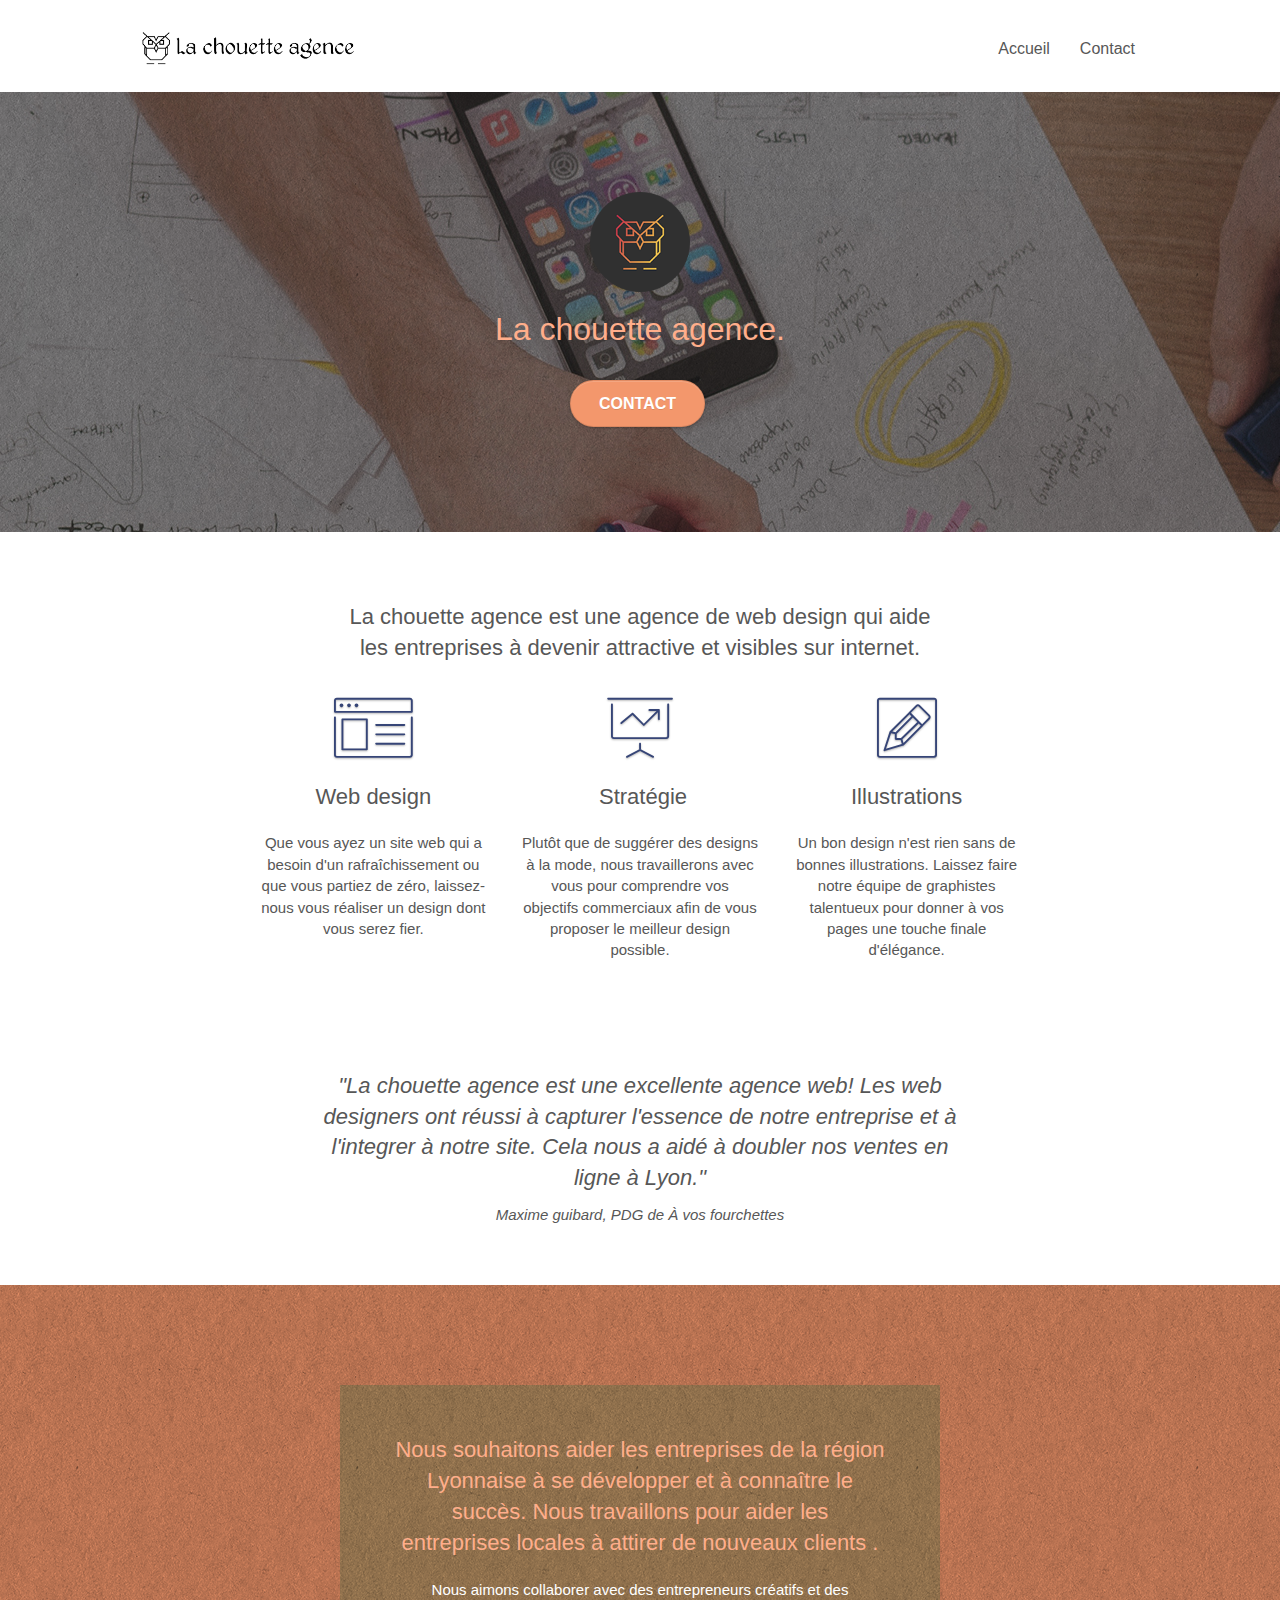
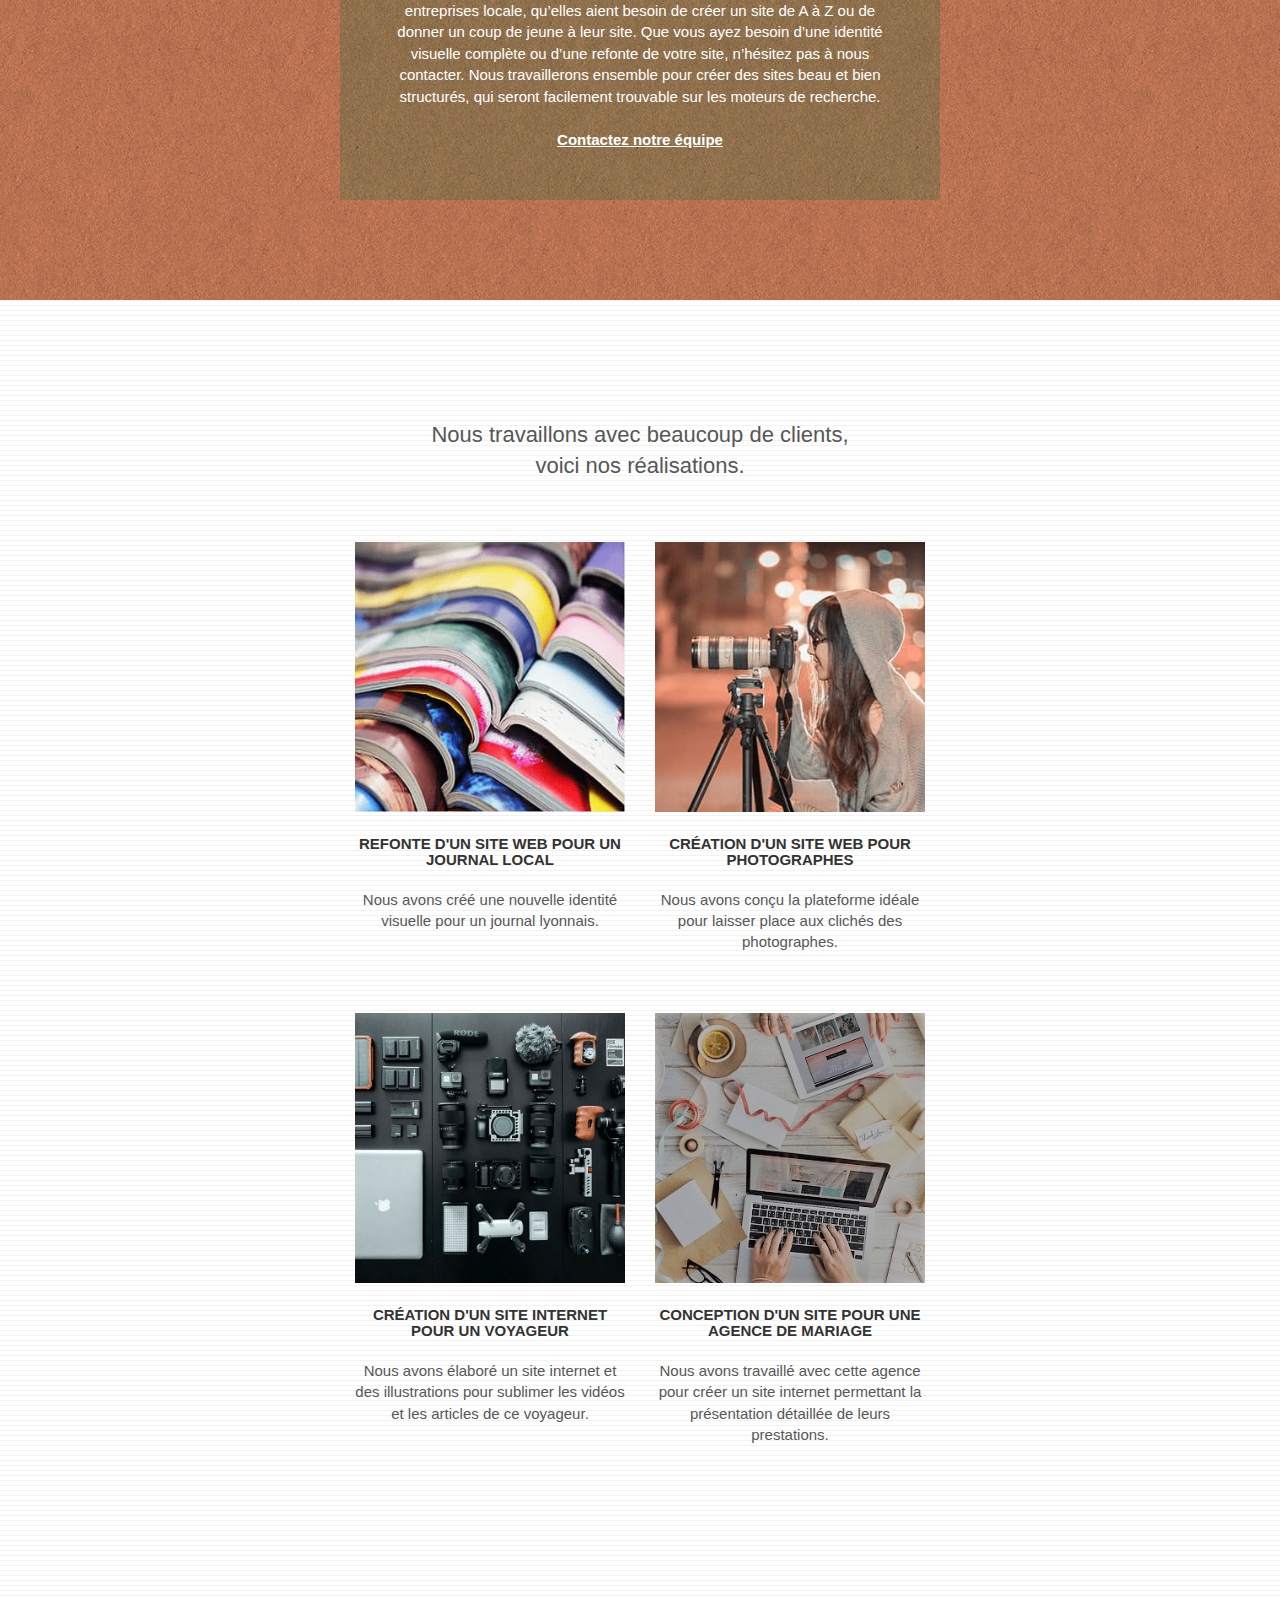
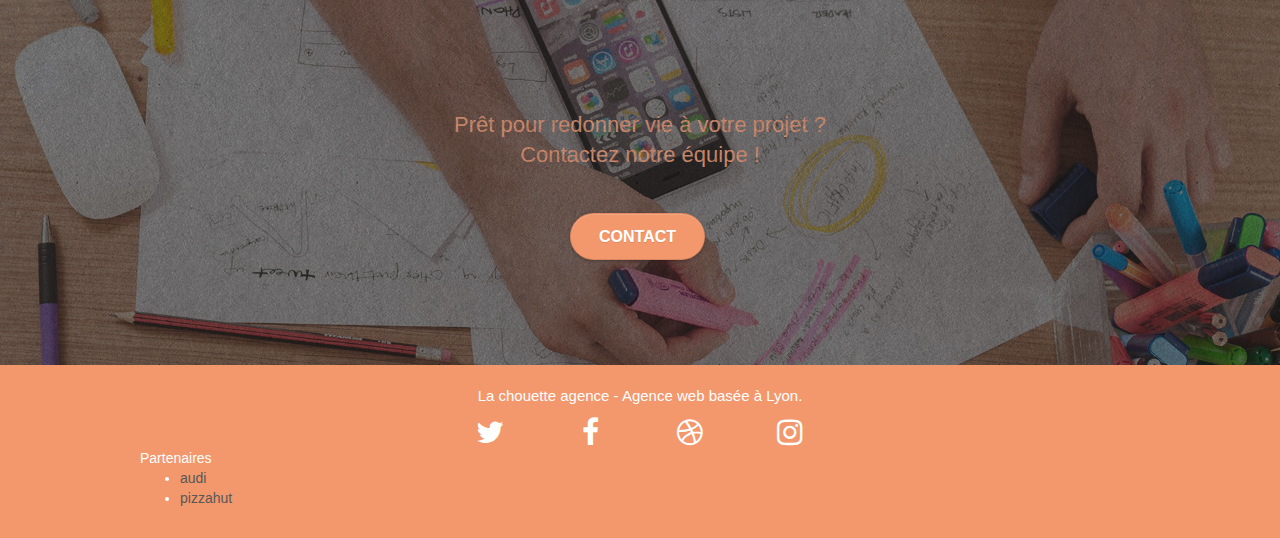
<file: index.html>
<!doctype html>
<html lang="fr">
<head>
    <meta charset="utf-8">
    <meta name="keywords" content="agence design, UX, UI, graphique, lyon, amélioration design, Agence Web Créative, La chouette agence, site web responsive">
    <meta name="description" content="La chouette agence est une agence de web design qui aide les entreprises à devenir attractive et visibles sur internet.">
    <meta name="viewport" content="width=device-width, initial-scale=1.0, viewport-fit=cover">
    <link rel="shortcut icon" type="image/png" href="img/favicon.jpg">
    
	<link rel="stylesheet" type="text/css" href="css/bootstrap.min.css">
	<link rel="stylesheet" type="text/css" href="style.css" defer>
	<link rel="stylesheet" type="text/css" href="css/font-awesome.min.css">
	<link rel="stylesheet" type="text/css" href="css/et-line.min.css">
	
    
	<script src="js/jquery-2.1.0.min.js"></script>
	<script src="js/bootstrap.min.js"></script>
	<script src="js/blocs.min.js"></script>
	<script src="js/jquery.touchSwipe.min.js" defer></script>
	<script src="js/gmaps.min.js" async></script>
    <title>La chouette agence</title>

    

    
</head>
<body>
<!-- Principal conteneur -->
<div class="page-container">
    
<!-- bloc-0 -->
<div class="bloc bgc-white l-bloc " id="bloc-0">
	<div class="container bloc-sm">

		<nav class="navbar row">
			<div class="navbar-header">
				<a class="navbar-brand" href="index.html"><img src="img/la-chouette-agence.png" alt="paris web design logo agence web meilleure agence" height="40" /></a>
				<button id="nav-toggle" type="button" class="ui-navbar-toggle navbar-toggle" data-toggle="collapse" data-target=".navbar-1">
					<span class="sr-only">Toggle navigation</span><span class="icon-bar"></span><span class="icon-bar"></span><span class="icon-bar"></span>
				</button>
			</div>
			<div class="collapse navbar-collapse navbar-1 special-dropdown-nav">
				<ul class="site-navigation nav navbar-nav">
					<li>
						<a href="index.html">Accueil</a>
					</li>
					<li>
						<a href="contact.html">Contact</a>
					</li>
				</ul>
			</div>
		</nav>
	</div>
</div>
<!-- bloc-0 END -->

<!-- bloc-1-presentation -->
<div class="bloc bgc-dark-slate-blue bg-banniere d-bloc bg-t-edge bloc-bg-texture texture-paper b-parallax" id="bloc-1-hero">
	<div class="container bloc-lg">
		<div class="row tight-width-whitespace">
			<div class="col-sm-12">
				<img src="img/logo.png" class="center-block image-resize-mode" width="100" alt="La chouette agence, agence web paris, création logo paris" />
				<h1 class="text-center hero-bloc-text tc-white ">
					La chouette agence.
				</h1>
				<div class="text-center">
					<a href="contact.html" class="btn btn-lg btn-clean btn-rd cta-hero btn-atomic-tangerine" id="cta-hero">Contact</a>
				</div>
			</div>
		</div>
	</div>
</div>
<!-- bloc-1-presentation END -->

<!-- bloc-2-services -->
<div class="bloc bgc-white l-bloc" id="bloc-2-services">
	<div class="container bloc-md">
		<div class="row">
			<div class="col-sm-12 text-center">
				<h2>La chouette agence est une agence de web design qui aide<br>les entreprises à devenir attractive et visibles sur internet.</h2>
			</div>
		</div>
		<div class="row voffset-lg med-width-whitespace">
			<div class="col-sm-4">
				<div class="text-center">
					<span class="et-icon-browser sm-shadow icon-dark-slate-blue icons icon-lg"></span>
				</div>
				<h2 class="mg-md text-center">
					Web design
				</h2>
				<p class="text-center ">
					Que vous ayez un site web qui a besoin d'un rafraîchissement ou que vous partiez de zéro, laissez-nous vous réaliser un design dont vous serez fier.
				</p>
			</div>
			<div class="col-sm-4">
				<div class="text-center">
					<span class="et-icon-presentation sm-shadow icon-dark-slate-blue icons icon-lg"></span>
				</div>
				<h2 class="mg-md text-center">
					&nbsp;Stratégie
				</h2>
				<p class="text-center ">
					Plutôt que de suggérer des designs à la mode, nous travaillerons avec vous pour comprendre vos objectifs commerciaux afin de vous proposer le meilleur design possible.<br>
				</p>
			</div>
			<div class="col-sm-4">
				<div class="text-center">
					<span class="et-icon-edit sm-shadow icon-dark-slate-blue icons icon-lg"></span>
				</div>
				<h2 class="mg-md text-center">
					Illustrations
				</h2>
				<p class="text-center ">
					Un bon design n'est rien sans de bonnes illustrations. Laissez faire notre équipe de graphistes talentueux pour donner à vos pages une touche finale d'élégance.
				</p>
			</div>
		</div>
		<div class="row voffset-lg voffset">
			<div class="col-xs-12 col-md-8 col-md-offset-2 text-center">
				<i><h2 class="font-italic">"La chouette agence est une excellente agence web! Les web designers ont réussi à capturer l'essence de notre entreprise et à l'integrer à notre site. Cela nous a aidé à doubler nos ventes en ligne à Lyon."</h2>
				<p>Maxime guibard, PDG de À vos fourchettes</p></i>
			</div>
		</div>
	</div>
</div>
<!-- bloc-2-services END -->

<!-- bloc-3-what-i-do -->
<div class="bloc tc-white bgc-atomic-tangerine bg-presentation d-bloc bloc-bg-texture texture-paper b-parallax" id="bloc-3-what-i-do">
	<div class="container bloc-lg">
		<div class="row tight-width-whitespace black-background">
			<div class="col-sm-12">
				<h2 class="mg-md text-center tc-white">
					Nous souhaitons aider les entreprises de la région Lyonnaise à se développer et à connaître le succès. Nous travaillons pour aider les entreprises locales à attirer de nouveaux clients .<br>
				</h2>
				<p class="text-center white">
					Nous aimons collaborer avec des entrepreneurs créatifs et des entreprises locale, qu’elles aient besoin de créer un site de A à Z ou de donner un coup de jeune à leur site. Que vous ayez besoin d’une identité visuelle complète ou d’une refonte de votre site, n’hésitez pas à nous contacter. Nous travaillerons ensemble pour créer des sites beau et bien structurés, qui seront facilement trouvable sur les moteurs de recherche. <br><br><a class="ltc-white bold-link" href="page2.html">Contactez notre équipe</a><br>
				</p>
			</div>
		</div>
	</div>
</div>
<!-- bloc-3-what-i-do END -->

<!-- bloc-4-portfolio -->
<div class="bloc bgc-white bg-lines-h2-bg bg-repeat l-bloc" id="bloc-4-portfolio">
	<div class="container bloc-lg">
		<div class="row">
			<div class="col-sm-12 text-center">
				<h2>Nous travaillons avec beaucoup de clients,<br>voici nos réalisations.</h2>
			</div>
		</div>
		<div class="row tight-width-whitespace portfolio-row">
			<div class="col-sm-6">
				<a href="#" data-lightbox="img/1.png" data-gallery-id="gallery-1" data-caption="Refonte d'un site web pour un journal local" data-frame="snapshot-lb"><img src="img/1.png" alt="refonte site web journal" class="img-responsive portfolio-thumb" /></a>
				<h3 class="mg-md text-center">
					Refonte d'un site web pour un journal local
				</h3>
				<p class="text-center">
					Nous avons créé une nouvelle identité visuelle pour un journal lyonnais.
				</p>
			</div>
			<div class="col-sm-6">
				<a href="#" data-lightbox="img/2.png" data-gallery-id="gallery-1" data-caption="Création d'un site web pour photographes" data-frame="snapshot-lb"><img src="img/2.png" class="img-responsive portfolio-thumb" alt="Création d'un site web pour photographes" /></a>
				<h3 class="mg-md text-center">
					Création d'un site web pour photographes
				</h3>
				<p class="text-center">
					Nous avons conçu la plateforme idéale pour laisser place aux clichés des photographes.
				</p>
			</div>
		</div>
		<div class="row tight-width-whitespace portfolio-row">
			<div class="col-sm-6">
				<a href="#" data-lightbox="img/3.png" data-gallery-id="gallery-1" data-caption="Création d'un site internet pour un voyageur" data-frame="snapshot-lb"><img src="img/3.png" class="img-responsive portfolio-thumb" alt="Création d'un site web pour voyageur"/></a>
				<h3 class="mg-md text-center">
					Création d'un site internet pour un voyageur
				</h3>
				<p class="text-center">
					Nous avons élaboré un site internet et des illustrations pour sublimer les vidéos et les articles de ce voyageur.
				</p>
			</div>
			<div class="col-sm-6">
				<a href="#" data-lightbox="img/4.png" data-gallery-id="gallery-1" data-caption="Conception d'un site pour une agence de mariage" data-frame="snapshot-lb"><img src="img/4.png" class="img-responsive portfolio-thumb" alt="Création d'un site web pour agence de mariage" /></a>
				<h3 class="mg-md text-center">
					Conception d'un site pour une agence de mariage
				</h3>
				<p class="text-center">
					Nous avons travaillé avec cette agence pour créer un site internet permettant la présentation détaillée de leurs prestations.
				</p>
			</div>
		</div>
	</div>
</div>
<!-- bloc-4-portfolio END -->

<!-- bloc-5-cta -->
<div class="bloc bgc-dark-slate-blue bg-banniere d-bloc bloc-bg-texture texture-paper" id="bloc-5-cta">
	<div class="container bloc-lg">
		<div class="row">
			<h2 class="mg-md text-center tc-white">
				Prêt pour redonner vie à votre projet ?<br>Contactez notre équipe !
			</h2>
			<div class="col-sm-12 text-center">
				<a href="contact.html" class="btn btn-atomic-tangerine btn-clean btn-rd btn-lg cta-hero">Contact</a>
			</div>
		</div>
	</div>
</div>
<!-- bloc-5-cta END -->

<!-- Footer - bloc-8 -->
<div class="bloc bgc-atomic-tangerine d-bloc" id="bloc-8">
	<div class="container bloc-sm">
		<div class="row">
			<div class="col-sm-12">
				<p class="text-center white">
					La chouette agence - Agence web basée à Lyon.<br>
				</p>
				<div class="row row-no-gutters social">
					<div class="col-sm-3">
						<div class="text-center">
							<a class="social" href="index.html"><span class="fa fa-twitter icon-md"></span></a>
						</div>
					</div>
					<div class="col-sm-3">
						<div class="text-center">
							<a class="social" href="index.html"><span class="fa fa-facebook icon-md"></span></a>
						</div>
					</div>
					<div class="col-sm-3">
						<div class="text-center">
							<a class="social" href="index.html"><span class="fa fa-dribbble icon-md"></span></a>
						</div>
					</div>
					<div class="col-sm-3">
						<div class="text-center">
							<a class="social" href="index.html"><span class="fa fa-instagram icon-md"></span></a>
						</div>
					</div>
					
				</div>
				<div class="row">
					<div class="col-sm-4">
						Partenaires
							<ul>
								<li><a href="audi.com">audi</a></li>
								<li><a href="https://www.pizzahut.fr/">pizzahut</a></li>
							</ul>		
					</div>
				</div>
			</div>
		</div>
	</div>
</div>
<!-- Footer - bloc-8 END -->

</div>
<!-- Principal conteneur END -->
    

</body>
</html>
</file>
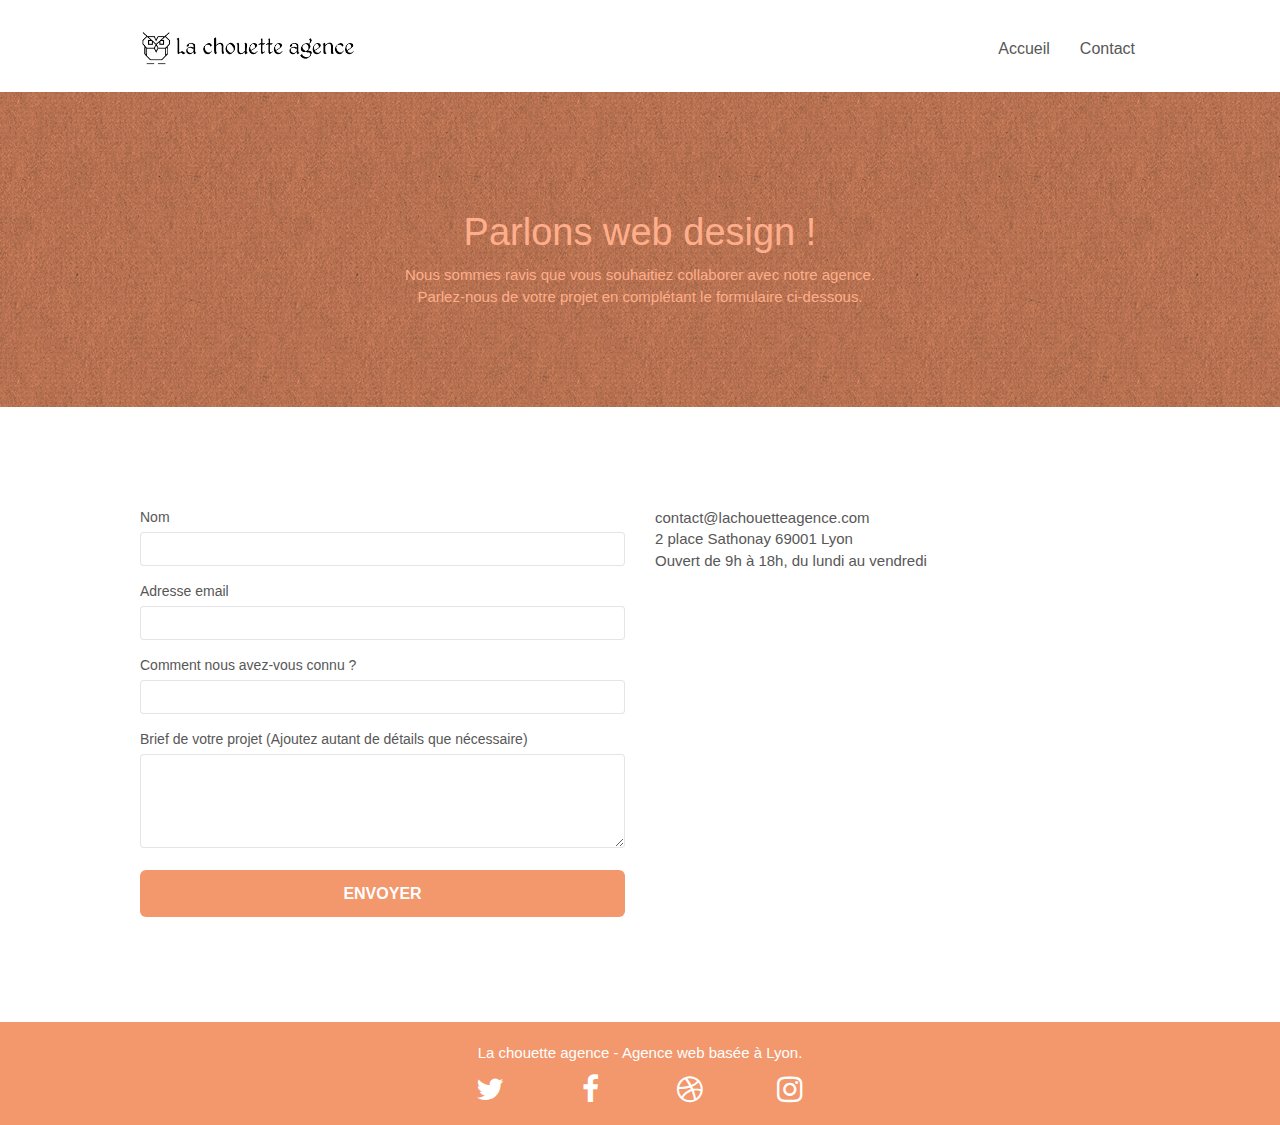
<file: contact.html>
<!doctype html>
<html lang="fr">
<head>
    <meta charset="utf-8">
    <meta name="keywords" content="agence design, UX, UI, graphique, lyon, amélioration design, Agence Web Créative, La chouette agence, site web responsive">
    <meta name="description" content="La chouette agence est une agence de web design qui aide les entreprises à devenir attractive et visibles sur internet.">
    <meta name="viewport" content="width=device-width, initial-scale=1.0, viewport-fit=cover">
    <link rel="shortcut icon" type="image/png" href="img/favicon.jpg">
    
	<link rel="stylesheet" type="text/css" href="css/bootstrap.min.css">
	<link rel="stylesheet" type="text/css" href="style.css" defer>
	<link rel="stylesheet" type="text/css" href="css/font-awesome.min.css">
	<link rel="stylesheet" type="text/css" href="css/et-line.min.css">
	
    
	<script src="js/jquery-2.1.0.min.js"></script>
	<script src="js/bootstrap.min.js"></script>
	<script src="js/blocs.min.js"></script>
	<script src="js/jqBootstrapValidation.min.js"></script>
	<script src="js/formHandler.min.js"></script>
    <title>Contactez nous</title>

    

    
</head>
<body>
<!-- Principal conteneur -->
<div class="page-container">
    
<!-- bloc-0 -->
<div class="bloc bgc-white l-bloc " id="bloc-0">
	<div class="container bloc-sm">
		<nav class="navbar row">
			<div class="navbar-header">
				<a class="navbar-brand" href="index.html"><img src="img/la-chouette-agence.png" alt="La chouette agence web design logo" height="40" /></a>
				<button id="nav-toggle" type="button" class="ui-navbar-toggle navbar-toggle" data-toggle="collapse" data-target=".navbar-1">
					<span class="sr-only">Toggle navigation</span><span class="icon-bar"></span><span class="icon-bar"></span><span class="icon-bar"></span>
				</button>
			</div>
			<div class="collapse navbar-collapse navbar-1 special-dropdown-nav">
				<ul class="site-navigation nav navbar-nav">
					<li>
						<a href="index.html">Accueil</a>
					</li>
					
					<li>
						<a href="contact.html">Contact</a>
					</li>
				</ul>
			</div>
		</nav>
	</div>
</div>
<!-- bloc-0 END -->

<!-- bloc-6 -->
<div class="bloc bg-dots-bg bg-repeat bgc-atomic-tangerine d-bloc bloc-bg-texture texture-paper" id="bloc-6">
	<div class="container bloc-lg">
		<div class="row">
			<div class="col-sm-12">
				<h1 class="text-center hero-bloc-text tc-white">
					Parlons web design !
				</h1>
				<p class="text-center mg-lg tc-white tight-width-whitespace">
					Nous sommes ravis que vous souhaitiez collaborer avec notre agence.<br>
					Parlez-nous de votre projet en complétant le formulaire ci-dessous.
				</p>
			</div>
		</div>
	</div>
</div>
<!-- bloc-6 END -->

<!-- bloc-7 -->
<div class="bloc bgc-white l-bloc" id="bloc-7">
	<div class="container bloc-lg">
		<div class="row">
			<div class="col-sm-6">
				<form id="form_1" novalidate success-msg="Your message has been sent." fail-msg="Sorry it seems that our mail server is not responding, Sorry for the inconvenience!">
					<div class="form-group">
						<label>
							Nom
						</label>
						<input id="name" class="form-control" required />
					</div>
					<div class="form-group">
						<label>
							Adresse email
						</label>
						<input id="email" class="form-control" type="email" required />
					</div>
					<div class="form-group">
						<label>
							Comment nous avez-vous connu ?
						</label>
						<input class="form-control" type="email" required id="input_504" />
					</div>
					<div class="form-group">
						<label>
							Brief de votre projet (Ajoutez autant de détails que nécessaire)<br>
						</label><textarea id="message" class="form-control" rows="4" cols="50" required></textarea>
					</div> 
					<button class="bloc-button btn btn-lg btn-block cta-hero btn-atomic-tangerine" type="submit">
						Envoyer
					</button>
				</form>
			</div>
			<div class="col-sm-6">
				<p>
					contact@lachouetteagence.com<br>2 place Sathonay 69001 Lyon<br>Ouvert de 9h à 18h, du lundi au vendredi<br>
				</p>
			</div>
		</div>
	</div>
</div>
<!-- bloc-7 END -->

<!-- ScrollToTop Button -->
<a class="bloc-button btn btn-d scrollToTop" onclick="scrollToTarget('1')"><span class="fa fa-chevron-up"></span></a>
<!-- ScrollToTop Button END-->


<!-- Footer - bloc-8 -->
<div class="bloc bgc-atomic-tangerine d-bloc" id="bloc-8">
	<div class="container bloc-sm">
		<div class="row">
			<div class="col-sm-12">
				<p class="text-center white">
					La chouette agence - Agence web basée à Lyon.<br>
				</p>
				<div class="row row-no-gutters social">
					<div class="col-sm-3">
						<div class="text-center">
							<a class="social" href="index.html"><span class="fa fa-twitter icon-md"></span></a>
						</div>
					</div>
					<div class="col-sm-3">
						<div class="text-center">
							<a class="social" href="index.html"><span class="fa fa-facebook icon-md"></span></a>
						</div>
					</div>
					<div class="col-sm-3">
						<div class="text-center">
							<a class="social" href="index.html"><span class="fa fa-dribbble icon-md"></span></a>
						</div>
					</div>
					<div class="col-sm-3">
						<div class="text-center">
							<a class="social" href="index.html"><span class="fa fa-instagram icon-md"></span></a>
						</div>
					</div>
				</div>
			</div>
		</div>
	</div>
</div>
<!-- Footer - bloc-8 END -->

</div>
<!-- Principal conteneur END -->
    

</body>
</html>
</file>
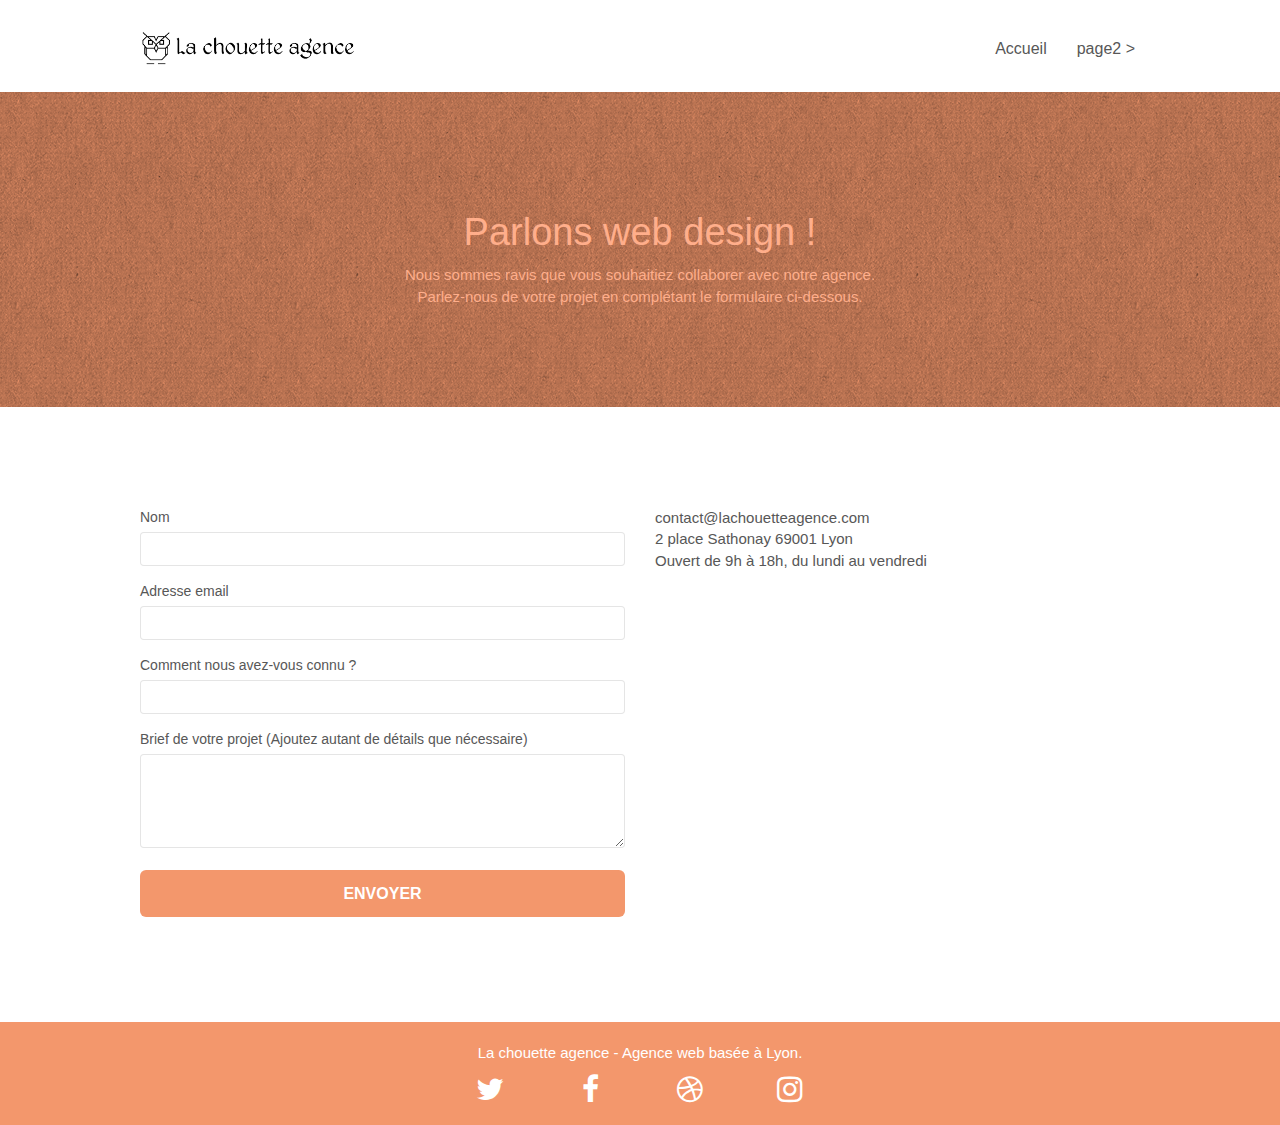
<file: page2.html>
<!doctype html>
<html lang="Default">
<head>
    <meta charset="utf-8">
    <meta name="keywords" content="">
    <meta name="description" content="">
    <meta name="viewport" content="width=device-width, initial-scale=1.0, viewport-fit=cover">
    <link rel="shortcut icon" type="image/png" href="favicon.jpg">
    
	<link rel="stylesheet" type="text/css" href="./css/bootstrap.min.css">
	<link rel="stylesheet" type="text/css" href="style.css">
	<link rel="stylesheet" type="text/css" href="./css/font-awesome.min.css">
	<link rel="stylesheet" type="text/css" href="./css/et-line.min.css">
	
    
	<script src="./js/jquery-2.1.0.min.js"></script>
	<script src="./js/bootstrap.min.js"></script>
	<script src="./js/blocs.min.js"></script>
	<script src="./js/jqBootstrapValidation.js"></script>
	<script src="./js/formHandler.js"></script>
    <title>page2</title>

    
<!-- Analytics -->
 
<!-- Analytics END -->
    
</head>
<body>
<!-- Principal conteneur -->
<div class="page-container">
    
<!-- bloc-0 -->
<div class="bloc bgc-white l-bloc " id="bloc-0">
	<div class="container bloc-sm">
		<nav class="navbar row">
			<div class="navbar-header">
				<a class="navbar-brand" href="index.html"><img src="img/la-chouette-agence.png" alt="atlanta web design logo" height="40" /></a>
				<button id="nav-toggle" type="button" class="ui-navbar-toggle navbar-toggle" data-toggle="collapse" data-target=".navbar-1">
					<span class="sr-only">Toggle navigation</span><span class="icon-bar"></span><span class="icon-bar"></span><span class="icon-bar"></span>
				</button>
			</div>
			<div class="collapse navbar-collapse navbar-1 special-dropdown-nav">
				<ul class="site-navigation nav navbar-nav">
					<li>
						<a href="index.html">Accueil</a>
					</li>
					<li>
					</li>
					<li>
						<a href="page2.html">page2 &gt;</a>
					</li>
				</ul>
			</div>
		</nav>
	</div>
</div>
<!-- bloc-0 END -->

<!-- bloc-6 -->
<div class="bloc bg-dots-bg bg-repeat bgc-atomic-tangerine d-bloc bloc-bg-texture texture-paper" id="bloc-6">
	<div class="container bloc-lg">
		<div class="row">
			<div class="col-sm-12">
				<h1 class="text-center hero-bloc-text tc-white">
					Parlons web design !
				</h1>
				<p class="text-center mg-lg tc-white tight-width-whitespace">
					Nous sommes ravis que vous souhaitiez collaborer avec notre agence.<br>
					Parlez-nous de votre projet en complétant le formulaire ci-dessous.
				</p>
			</div>
		</div>
	</div>
</div>
<!-- bloc-6 END -->

<!-- bloc-7 -->
<div class="bloc bgc-white l-bloc" id="bloc-7">
	<div class="container bloc-lg">
		<div class="row">
			<div class="col-sm-6">
				<form id="form_1" novalidate success-msg="Your message has been sent." fail-msg="Sorry it seems that our mail server is not responding, Sorry for the inconvenience!">
					<div class="form-group">
						<label>
							Nom
						</label>
						<input id="name" class="form-control" required />
					</div>
					<div class="form-group">
						<label>
							Adresse email
						</label>
						<input id="email" class="form-control" type="email" required />
					</div>
					<div class="form-group">
						<label>
							Comment nous avez-vous connu ?
						</label>
						<input class="form-control" type="email" required id="input_504" />
					</div>
					<div class="form-group">
						<label>
							Brief de votre projet (Ajoutez autant de détails que nécessaire)<br>
						</label><textarea id="message" class="form-control" rows="4" cols="50" required></textarea>
					</div> 
					<button class="bloc-button btn btn-lg btn-block cta-hero btn-atomic-tangerine" type="submit">
						Envoyer
					</button>
				</form>
			</div>
			<div class="col-sm-6">
				<p>
					contact@lachouetteagence.com<br>2 place Sathonay 69001 Lyon<br>Ouvert de 9h à 18h, du lundi au vendredi<br>
				</p>
			</div>
		</div>
	</div>
</div>
<!-- bloc-7 END -->

<!-- ScrollToTop Button -->
<a class="bloc-button btn btn-d scrollToTop" onclick="scrollToTarget('1')"><span class="fa fa-chevron-up"></span></a>
<!-- ScrollToTop Button END-->


<!-- Footer - bloc-8 -->
<div class="bloc bgc-atomic-tangerine d-bloc" id="bloc-8">
	<div class="container bloc-sm">
		<div class="row">
			<div class="col-sm-12">
				<p class="text-center white">
					La chouette agence - Agence web basée à Lyon.<br>
				</p>
				<div class="row row-no-gutters social">
					<div class="col-sm-3">
						<div class="text-center">
							<a class="social" href="index.html"><span class="fa fa-twitter icon-md"></span></a>
						</div>
					</div>
					<div class="col-sm-3">
						<div class="text-center">
							<a class="social" href="index.html"><span class="fa fa-facebook icon-md"></span></a>
						</div>
					</div>
					<div class="col-sm-3">
						<div class="text-center">
							<a class="social" href="index.html"><span class="fa fa-dribbble icon-md"></span></a>
						</div>
					</div>
					<div class="col-sm-3">
						<div class="text-center">
							<a class="social" href="index.html"><span class="fa fa-instagram icon-md"></span></a>
						</div>
					</div>
				</div>
			</div>
		</div>
	</div>
</div>
<!-- Footer - bloc-8 END -->

</div>
<!-- Principal conteneur END -->
    

</body>
</html>
</file>
<file: style.css>
body {
    margin: 0;
    padding: 0;
    background: #FFF;
    overflow-x: hidden;
    -webkit-font-smoothing: antialiased;
    -moz-osx-font-smoothing: grayscale;
}

a,
button {
    transition: all .3s ease-in-out;
    outline: none!important;
}

a:hover {
    text-decoration: none;
    cursor: pointer;
}

#page-loading-blocs-notifaction {
    position: fixed;
    top: 0;
    bottom: 0;
    width: 100%;
    z-index: 100000;
    background: #FFFFFF url("img/pageload-spinner.gif") no-repeat center center;
}

.bloc {
    width: 100%;
    clear: both;
    background: 50% 50% no-repeat;
    padding: 0 50px;
    -webkit-background-size: cover;
    -moz-background-size: cover;
    -o-background-size: cover;
    background-size: cover;
    position: relative;
}

.bloc .container {
    padding-left: 0;
    padding-right: 0;
}

.bloc-lg {
    padding: 100px 50px;
}

.bloc-md {
    padding: 50px;
}

.bloc-sm {
    padding: 20px 50px;
}

.bg-center,
.bg-l-edge,
.bg-r-edge,
.bg-t-edge,
.bg-b-edge,
.bg-tl-edge,
.bg-bl-edge,
.bg-tr-edge,
.bg-br-edge,
.bg-repeat {
    -webkit-background-size: auto!important;
    -moz-background-size: auto!important;
    -o-background-size: auto!important;
    background-size: auto!important;
}

.bg-repeat {
    background: repeat;
}

.bg-t-edge {
    background: top no-repeat;
}

.bloc-bg-texture::before {
    content: "";
    background-size: 2px 2px;
    position: absolute;
    top: 0;
    bottom: 0;
    left: 0;
    right: 0;
}

.texture-paper::before {
    background: url("img/texture-paper.png");
    background-size: 280px 280px;
}

.b-parallax {
    background-attachment: fixed;
}

.d-bloc {
    color: rgb(255, 255, 255);
}

.d-bloc button:hover {
    color: rgba(255, 255, 255, .9);
}

.d-bloc .icon-round,
.d-bloc .icon-square,
.d-bloc .icon-rounded,
.d-bloc .icon-semi-rounded-a,
.d-bloc .icon-semi-rounded-b {
    border-color: rgba(255, 255, 255, .9);
}

.d-bloc .divider-h span {
    border-color: rgba(255, 255, 255, .2);
}

.d-bloc .a-btn,
.d-bloc .navbar a,
.d-bloc .navbar-brand,
.d-bloc a .icon-sm,
.d-bloc a .icon-md,
.d-bloc a .icon-lg,
.d-bloc a .icon-xl,
.d-bloc h1 a,
.d-bloc h2 a,
.d-bloc h3 a,
.d-bloc h4 a,
.d-bloc h5 a,
.d-bloc h6 a,
.d-bloc p a {
    color: rgb(255, 255, 255);
}

.d-bloc .a-btn:hover,
.d-bloc .navbar a:hover,
.d-bloc .navbar-brand:hover,
.d-bloc a:hover .icon-sm,
.d-bloc a:hover .icon-md,
.d-bloc a:hover .icon-lg,
.d-bloc a:hover .icon-xl,
.d-bloc h1 a:hover,
.d-bloc h2 a:hover,
.d-bloc h3 a:hover,
.d-bloc h4 a:hover,
.d-bloc h5 a:hover,
.d-bloc h6 a:hover,
.d-bloc p a:hover {
    color: rgba(255, 255, 255, 1);
}

.d-bloc .navbar-toggle .icon-bar {
    background: rgba(255, 255, 255, 1);
}

.d-bloc .btn-wire,
.d-bloc .btn-wire:hover {
    color: rgba(255, 255, 255, 1);
    border-color: rgba(255, 255, 255, 1);
}

.d-bloc .panel {
    color: rgba(0, 0, 0, .5);
}

.d-bloc .panel button:hover {
    color: rgba(0, 0, 0, .7);
}

.d-bloc .panel icon {
    border-color: rgba(0, 0, 0, .7);
}

.d-bloc .panel .divider-h span {
    border-color: rgba(0, 0, 0, .1);
}

.d-bloc .panel .a-btn {
    color: rgba(0, 0, 0, .6);
}

.d-bloc .panel .a-btn:hover {
    color: rgba(0, 0, 0, 1);
}

.d-bloc .panel .btn-wire,
.d-bloc .panel .btn-wire:hover {
    color: rgba(0, 0, 0, .7);
    border-color: rgba(0, 0, 0, .3);
}

.d-bloc .panel,
.l-bloc {
    color: rgba(0, 0, 0, .5);
}

.d-bloc .panel button:hover,
.l-bloc button:hover {
    color: rgba(0, 0, 0, .7);
}

.l-bloc .icon-round,
.l-bloc .icon-square,
.l-bloc .icon-rounded,
.l-bloc .icon-semi-rounded-a,
.l-bloc .icon-semi-rounded-b {
    border-color: rgba(0, 0, 0, .7);
}

.d-bloc .panel .divider-h span,
.l-bloc .divider-h span {
    border-color: rgba(0, 0, 0, .1);
}

.d-bloc .panel .a-btn,
.l-bloc .a-btn,
.l-bloc .navbar a,
.l-bloc .navbar-brand,
.l-bloc a .icon-sm,
.l-bloc a .icon-md,
.l-bloc a .icon-lg,
.l-bloc a .icon-xl,
.l-bloc h1 a,
.l-bloc h2 a,
.l-bloc h3 a,
.l-bloc h4 a,
.l-bloc h5 a,
.l-bloc h6 a,
.l-bloc p a {
    color: rgba(0, 0, 0, .6);
}

.d-bloc .panel .a-btn:hover,
.l-bloc .a-btn:hover,
.l-bloc .navbar a:hover,
.l-bloc .navbar-brand:hover,
.l-bloc a:hover .icon-sm,
.l-bloc a:hover .icon-md,
.l-bloc a:hover .icon-lg,
.l-bloc a:hover .icon-xl,
.l-bloc h1 a:hover,
.l-bloc h2 a:hover,
.l-bloc h3 a:hover,
.l-bloc h4 a:hover,
.l-bloc h5 a:hover,
.l-bloc h6 a:hover,
.l-bloc p a:hover {
    color: rgba(0, 0, 0, 1);
}

.l-bloc .navbar-toggle .icon-bar {
    color: rgba(0, 0, 0, .6);
}

.d-bloc .panel .btn-wire,
.d-bloc .panel .btn-wire:hover,
.l-bloc .btn-wire,
.l-bloc .btn-wire:hover {
    color: rgba(0, 0, 0, .7);
    border-color: rgba(0, 0, 0, .3);
}

.voffset {
    margin-top: 30px;
}

.voffset-lg {
    margin-top: 80px;
}

.row-no-gutters {
    margin-right: 0;
    margin-left: 0;
}

.row.row-no-gutters > [class^="col-"],
.row.row-no-gutters > [class*=" col-"] {
    padding-right: 0;
    padding-left: 0;
}

#bloc-1-hero h1 {
    font-size: 32px;
}

.navbar {
    margin-bottom: 0;
    z-index: 1;
}

.navbar-brand {
    height: auto;
    padding: 3px 15px;
    font-size: 25px;
    font-weight: normal;
    font-weight: 600;
    line-height: 44px;
}

.navbar-brand img {
    max-height: 200px;
    margin: 0 5px 0 0;
    display: inline;
}

.navbar-brand img[src$=svg] {
    min-width: 100px;
}

.nav-center .navbar-brand img {
    margin: 0;
}

.navbar .nav {
    padding-top: 2px;
    margin-right: -16px;
    float: right;
    z-index: 1;
}

.nav > li {
    float: left;
    margin-top: 4px;
    font-size: 16px;
}

.navbar-nav .open .dropdown-menu > li > a {
    text-align: inherit;
}

.nav > li a:hover,
.nav > li a:focus {
    background: transparent;
}

.navbar-toggle {
    margin: 10px 10px 0 0;
    border: 0px;
}

.navbar-toggle:hover {
    background: transparent!important;
}

.navbar-toggle .icon-bar {
    background-color: rgba(0, 0, 0, .5);
    width: 26px;
}

.nav-invert .navbar .nav {
    float: left;
}

.nav-invert .navbar-header,
.nav-invert .navbar-brand {
    float: right;
    position: relative;
    z-index: 2;
}

@media (min-width: 768px) {
    .site-navigation {
        position: absolute;
        top: 50%;
        right: 20px;
        transform: translate(0, -50%);
        -webkit-transform: translateY(-50%);
    }
    .nav > li .dropdown-menu a,
    .nav > li .dropdown-menu a:hover {
        color: #484848;
    }
    .nav-invert .site-navigation {
        left: 0;
        right: 0;
    }
    .nav-center {
        text-align: center;
    }
    .nav-center .navbar-header {
        width: 100%;
    }
    .nav-center .navbar-header,
    .nav-center .navbar-brand,
    .nav-center .nav > li {
        float: none;
        display: inline-block;
    }
    .nav-center .site-navigation {
        position: relative;
        width: 100%;
        right: 0;
        margin-right: 0px;
        margin-top: 20px;
    }
    .nav-center.mini-nav .navbar-toggle {
        float: none;
        margin: 10px auto 0;
    }
}

.nav > li > .dropdown a {
    background: none!important;
    display: block;
    padding: 14px 15px;
}

nav .caret {
    margin: 0 5px;
}

.dropdown-menu .dropdown-menu {
    top: -8px;
    left: 100%;
}

.dropdown-menu .dropmenu-flow-right {
    top: 100%;
    left: 0;
    margin-left: -1px;
    border-top-left-radius: 0;
    border-top-right-radius: 0;
}

.dropdown-menu .dropdown span {
    border: 4px solid black;
    border-top-color: transparent;
    border-right-color: transparent;
    border-bottom-color: transparent;
    margin: 6px -5px 0 0!important;
    float: right;
}

.mg-md {
    margin-top: 10px;
    margin-bottom: 20px;
}

.mg-lg {
    margin-top: 10px;
    margin-bottom: 40px;
}

.btn {
    margin: 0 5px 5px 0;
}

.btn.pull-right {
    margin: 0 0 5px 5px;
}

.btn-d,
.btn-d:hover,
.btn-d:focus {
    color: #FFF;
    background: rgba(0, 0, 0, .3);
}

button {
    outline: none!important;
}

.btn-rd {
    border-radius: 40px;
}

.btn-clean {
    border: 1px solid rgba(0, 0, 0, .08);
    border-bottom-color: rgba(0, 0, 0, .1);
    text-shadow: 0 1px 0 rgba(0, 0, 1, .1);
    box-shadow: 0 1px 3px rgba(0, 0, 1, .25), inset 0 1px 0 0 rgba(255, 255, 255, .15);
}

.icon-md {
    font-size: 30px!important;
}

.icon-lg {
    font-size: 60px!important;
}

.sm-shadow {
    text-shadow: 0 1px 2px rgba(0, 0, 0, .3);
}

.panel-sq,
.panel-sq .panel-heading,
.panel-sq .panel-footer {
    border-radius: 0;
}

.panel-rd {
    border-radius: 30px;
}

.panel-rd .panel-heading {
    border-radius: 29px 29px 0 0;
}

.panel-rd .panel-footer {
    border-radius: 0 0 29px 29px;
}

.form-control {
    border-color: rgba(0, 0, 0, .1);
    box-shadow: none;
}

.scrollToTop {
    width: 40px;
    height: 40px;
    position: fixed;
    bottom: 20px;
    right: 20px;
    opacity: 0;
    z-index: 500;
    transition: all .3s ease-in-out;
}

.scrollToTop span {
    margin-top: 6px;
}

.showScrollTop {
    font-size: 14px;
    opacity: 1;
}

a[data-lightbox] {
    position: relative;
    display: block;
    text-align: center;
}

a[data-lightbox]:hover::before {
    content: "+";
    font-family: "HelveticaNeue-Light", "Helvetica Neue Light", "Helvetica Neue", Helvetica, Arial;
    font-size: 32px;
    width: 50px;
    height: 50px;
    margin-left: -25px;
    border-radius: 50%;
    background: rgba(0, 0, 0, .6);
    color: #FFF;
    font-weight: 100;
    z-index: 1;
    position: absolute;
    top: 50%;
    transform: translateY(-50%);
    -webkit-transform: translateY(-50%);
}

a[data-lightbox]:hover img {
    opacity: 0.6;
    -webkit-animation-fill-mode: none;
    animation-fill-mode: none;
}

#lightbox-modal {
    display: flex;
    align-items: center;
}

#lightbox-modal .modal-dialog {
    width: 90%;
    max-width: 900px;
    margin: 0 auto 0;
}

#lightbox-modal .modal-dialog img {
    max-height: 90vh;
    margin: 0 auto;
}

.lightbox-caption {
    padding: 20px;
    color: #FFF;
    background: rgba(0, 0, 0, .5);
    position: absolute;
    left: 15px;
    right: 15px;
    bottom: 5px;
}

.close-lightbox {
    color: #FFF;
    font-size: 30px;
    position: absolute;
    top: 20px;
    right: 20px;
    z-index: 20;
    background: rgba(0, 0, 0, .5);
    border: none;
    line-height: 30px;
    padding: 0 9px 5px;
    opacity: 0.3;
}

.close-lightbox:hover,
.next-lightbox:hover,
.prev-lightbox:hover {
    opacity: 1.0;
    color: #FFF;
}

.next-lightbox,
.prev-lightbox {
    font-size: 20px;
    color: rgba(255, 255, 255, .9);
    background: rgba(0, 0, 0, .5);
    transition: all .2s ease-in-out;
    position: absolute;
    top: 45%;
    z-index: 1;
    opacity: 0.4;
}

.next-lightbox {
    padding: 6px 8px 1px 13px;
    right: 25px;
}

.prev-lightbox {
    padding: 6px 13px 1px 10px;
    left: 25px;
}

.snapshot-lb .modal-body {
    padding-bottom: 45px;
}

.snapshot-lb .lightbox-caption {
    padding: 0;
    color: rgba(0, 0, 0, .5);
    background: none;
}

h1,
h2,
h3,
h4,
h5,
h6,
p,
label,
.btn,
a {
    font-family: "helvetica";
    font-weight: 400;
    color: #575757!important;
}

.container {
    max-width: 1000px;
}

.hero-bloc-text {
    font-size: 38px;
}

.hero-bloc-text-sub {
    font-size: 36px;
}

.statement-bloc-text {
    line-height: 26px;
    font-style: italic;
    font-size: 20px;
    text-align: center;
    font-weight: lighter;
    max-width: 520px;
    margin: auto auto auto auto;
}

p {
    font-size: 15px;
}

.tight-width-whitespace {
    max-width: 600px;
    margin: auto auto auto auto;
}

.h1 {
    font-size: 20px;
    font-family: "Open Sans";
}

.cta-hero {
    margin-top: 22px;
    color: #FFFFFF!important;
    text-transform: uppercase;
    padding: 12px 28px 12px 28px;
    font-size: 16px;
    font-weight: 700;
}

.social {
    max-width: 400px;
    margin: auto auto auto auto;
}

h2 {
    font-size: 22px;
    line-height: 1.4em;
}

h3 {
    font-size: 15px;
    text-transform: uppercase;
    font-weight: 700;
    color: #333333!important;
}

.med-width-whitespace {
    max-width: 800px;
    margin: auto auto auto auto;
    box-shadow: 0px 0px 0px #000000;
}

h1 {
    color: #333333!important;
}

h4 {
    color: #333333!important;
}

.icons {
    margin-bottom: 14px;
    margin-top: 24px;
}

.white {
    color: #FFFFFF!important;
}

.portfolio-thumb {
    margin-bottom: 24px;
}

.portfolio-row {
    margin-bottom: 44px;
    margin-top: 50px;
}

.avatar {
    box-shadow: 0px 4px 9px rgba(0, 0, 0, 0.3);
}

.black-background {
    background-color: rgba(165, 147, 99, 0.7);
    padding: 40px 40px 40px 40px;
}

.bold-link {
    font-weight: 900;
    text-decoration: underline!important;
}

.bgc-white {
    background-color: #FFFFFF;
}

.bgc-dark-slate-blue {
    background-color: #364577;
}

.bgc-atomic-tangerine {
    background-color: #F3976C;
}

.tc-white {
    color: #ffae8b!important;
}

.btn-atomic-tangerine {
    background: #F3976C;
    color: #FFFFFF!important;
}

.btn-atomic-tangerine:hover {
    background: #c27956!important;
    color: #FFFFFF!important;
}

.ltc-white {
    color: #FFFFFF!important;
}

.ltc-white:hover {
    color: #cccccc!important;
}

.ltc-atomic-tangerine {
    color: #F3976C!important;
}

.ltc-atomic-tangerine:hover {
    color: #c27956!important;
}

.icon-dark-slate-blue {
    color: #364577!important;
    border-color: #364577!important;
}

.bg-dots-bg {
    background-image: url("img/dots-bg.png");
}

.bg-lines-h2-bg {
    background-image: url("img/lines-h2-bg.png");
}

.bg-banniere {
    background-image: url("img/la-chouette-agence-banniere.jpg");
}

.bg-presentation {
    background-image: url("img/image-de-presentation.jpg");
}

@media (max-width: 1024px) {
    .bloc {
        padding-left: 20px;
        padding-right: 20px;
    }
    .bloc.full-width-bloc,
    .bloc-tile-2.full-width-bloc .container,
    .bloc-tile-3.full-width-bloc .container,
    .bloc-tile-4.full-width-bloc .container {
        padding-left: 0;
        padding-right: 0;
    }
}

@media (max-width: 992px) and (min-width: 768px) {
    .navbar .nav {
        max-width: 80%
    }
    .nav-center.navbar .nav {
        max-width: 100%
    }
}

@media only screen and (min-device-width: 768px) and (max-device-width: 1024px) and (orientation: landscape) {
    .b-parallax {
        background-attachment: scroll;
    }
}

@media only screen and (min-device-width: 1024px) and (max-device-width: 1366px) and (-webkit-min-device-pixel-ratio: 1.5) {
    .b-parallax {
        background-attachment: scroll;
    }
}

@media (max-width: 991px) {
    .container {
        width: 100%;
    }
    .b-parallax {
        background-attachment: scroll;
    }
    .page-container,
    #hero-bloc {
        overflow-x: hidden;
        position: relative;
    }
    .bloc {
        padding-left: constant(safe-area-inset-left);
        padding-right: constant(safe-area-inset-right);
    }
    .bloc-group,
    .bloc-group .bloc {
        display: block;
        width: 100%;
    }
    .bloc-fill-screen .fill-bloc-top-edge,
    .bloc-fill-screen .fill-bloc-bottom-edge {
        padding: 0 20px;
        padding-left: constant(safe-area-inset-left);
        padding-right: constant(safe-area-inset-right);
    }
}

@media (max-width: 767px) {
    .page-container {
        overflow-x: hidden;
        position: relative;
    }
    h1,
    h2,
    h3,
    h4,
    h5,
    h6,
    p,
    #disqus_thread {
        padding-left: 10px!important;
        padding-right: 10px!important;
    }
    .b-parallax {
        background-attachment: scroll;
    }
    .navbar .nav {
        padding-top: 0;
        border-top: 1px solid rgba(0, 0, 0, .2);
        float: none!important;
    }
    .navbar.row {
        margin-left: 0;
        margin-right: 0;
    }
    .site-navigation {
        position: inherit;
        transform: none;
        -webkit-transform: none;
        -ms-transform: none;
    }
    .nav > li {
        margin-top: 0;
        border-bottom: 1px solid rgba(0, 0, 0, .1);
        background: rgba(0, 0, 0, .05);
        text-align: left;
        padding-left: 15px;
        width: 100%;
    }
    .nav > li:hover {
        background: rgba(0, 0, 0, .08);
    }
    .dropdown .dropdown a .caret {
        float: none;
        margin: 5px 0 0 10px!important;
        border: 4px solid black;
        border-bottom-color: transparent;
        border-right-color: transparent;
        border-left-color: transparent;
    }
    #hero-bloc .navbar .nav {
        background: rgba(0, 0, 0, .8);
    }
    #hero-bloc .navbar .nav a {
        color: rgba(255, 255, 255, .6);
    }
    .hero {
        padding: 50px 0;
    }
    .hero-nav {
        left: -1px;
        right: -1px;
    }
    .navbar-collapse {
        padding: 0;
        overflow-x: hidden;
        -webkit-box-shadow: none;
        box-shadow: none;
    }
    .navbar-brand img {
        max-height: 40px;
        width: auto;
    }
    .nav-invert .navbar-header {
        float: none;
        width: 100%;
    }
    .nav-invert .navbar-toggle {
        float: left;
        margin-left: 10px;
    }
    .bloc {
        padding-left: 0;
        padding-right: 0;
    }
    .bloc-xxl,
    .bloc-xl,
    .bloc-lg {
        padding: 40px 0;
    }
    .bloc-sm,
    .bloc-md {
        padding-left: 0;
        padding-right: 0;
    }
    .bloc-tile-2 .container,
    .bloc-tile-3 .container,
    .bloc-tile-4 .container,
    .bloc-fill-screen .fill-bloc-top-edge,
    .bloc-fill-screen .fill-bloc-bottom-edge {
        padding-left: 0;
        padding-right: 0;
    }
    .a-block {
        padding: 0 10px;
    }
    .btn-dwn {
        display: none;
    }
    .voffset {
        margin-top: 5px;
    }
    .voffset-md {
        margin-top: 20px;
    }
    .voffset-lg {
        margin-top: 30px;
    }
    form {
        padding: 5px;
    }
    .close-lightbox {
        display: inline-block;
    }
    .blocsapp-device-iphone5 {
        background-size: 216px 425px;
        padding-top: 60px;
        width: 216px;
        height: 425px;
    }
    .blocsapp-device-iphone5 img {
        width: 180px;
        height: 320px;
    }
}

@media (max-width: 400px) {
    .bloc {
        padding-left: 0;
        padding-right: 0;
    }
}

@media (max-width: 767px) {
    .bloc-mob-center-text {
        text-align: center;
    }
}
</file>
